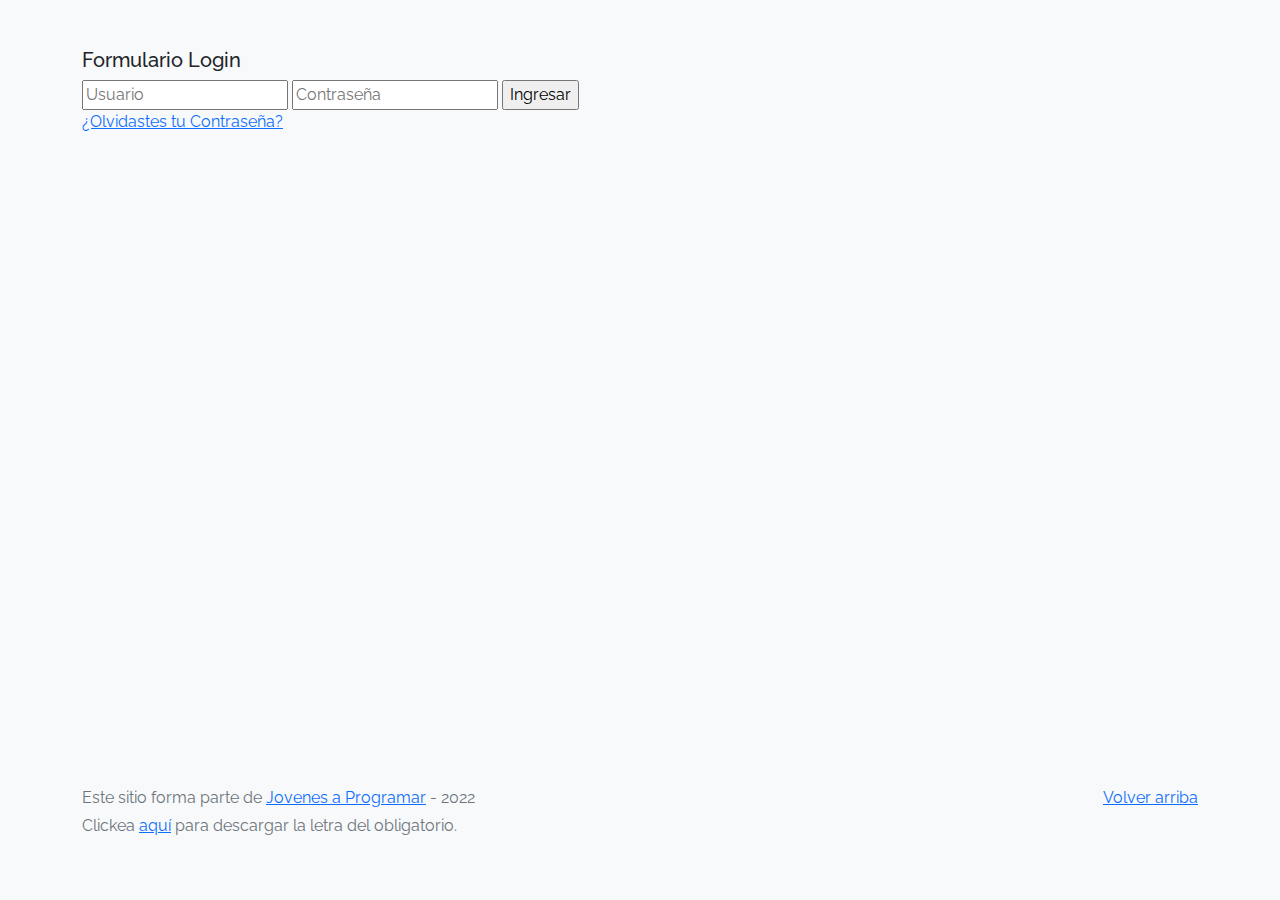
<file: index.html>
<!DOCTYPE html>
<html lang="es">

<head>
  <meta http-equiv="Content-Type" content="text/html; charset=UTF-8">
  <meta name="viewport" content="width=device-width, initial-scale=1, shrink-to-fit=no">
  <title>eMercado - Todo lo que busques está aquí</title>
  
  <link href="https://fonts.googleapis.com/css?family=Raleway:300,300i,400,400i,700,700i,900,900i" rel="stylesheet">
  <link href="css/bootstrap.min.css" rel="stylesheet">
  <link href="css/styles.css" rel="stylesheet">
  <style>
    body {
      background-color: rgb(248, 249, 250);
    }
  </style>
</head>

<body>
  <main class="mt-5">
    <div class="container">
      <!-- <div class="alert alert-danger text-center" role="alert"> -->
        <!-- <h4 class="alert-heading">Funcionalidad en desarrollo</h4> -->
        <form class="form-login" id="mi-formulario">
      <h5>Formulario Login</h5>
      <input id="email_login" class="controls" type="email" name="usuario" value="" placeholder="Usuario" required>
      <input class="controls" type="password" name="contrasena" value="" placeholder="Contraseña" required>
      <input class="button" type="submit" id="mi-boton" name="boton" value="Ingresar">
      <p><a href="#">¿Olvidastes tu Contraseña?</a></p>

        </form>
      </div>
    </div>
  </main>
  <footer class="text-muted">
    <div class="container">
      <p class="float-end">
        <a href="#">Volver arriba</a>
      </p>
      <p>Este sitio forma parte de <a href="https://jovenesaprogramar.edu.uy/" target="_blank">Jovenes a Programar</a> -
        2022</p>
      <p>Clickea <a target="_blank" href="Letra.pdf">aquí</a> para descargar la letra del obligatorio.</p>
    </div>
  </footer>
  <script src="js/login.js"></script>
</body>

</html>
</file>
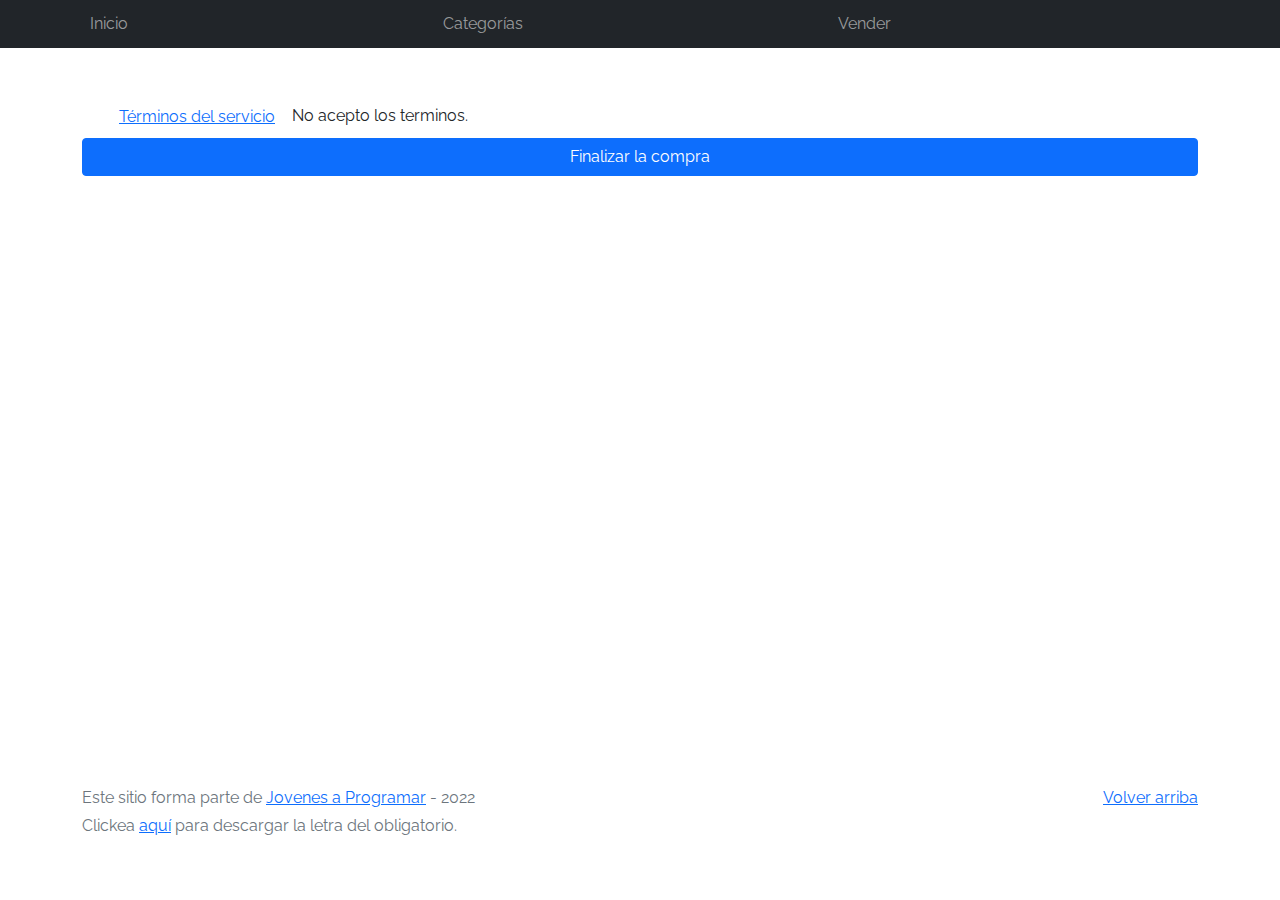
<file: cart.html>
<!DOCTYPE html>
<html lang="es">

<head>
  <meta http-equiv="Content-Type" content="text/html; charset=UTF-8">
  <meta name="viewport" content="width=device-width, initial-scale=1, shrink-to-fit=no">
  <title>eMercado - Todo lo que busques está aquí</title>
  <link href="https://fonts.googleapis.com/css?family=Raleway:300,300i,400,400i,700,700i,900,900i" rel="stylesheet">
  <link href="css/bootstrap.min.css" rel="stylesheet">
  <link href="css/font-awesome.min.css" rel="stylesheet">
  <link href="css/styles.css" rel="stylesheet">
</head>

<body>
  <nav class="navbar navbar-expand-lg navbar-dark bg-dark p-1">
    <div class="container">
      <button class="navbar-toggler" type="button" data-bs-toggle="collapse" data-bs-target="#navbarNav"
        aria-controls="navbarNav" aria-expanded="false" aria-label="Toggle navigation">
        <span class="navbar-toggler-icon"></span>
      </button>
      <div class="collapse navbar-collapse" id="navbarNav">
        <ul class="navbar-nav w-100 justify-content-between">
          <li class="nav-item">
            <a class="nav-link" href="home.html">Inicio</a>
          </li>
          <li class="nav-item">
            <a class="nav-link" href="categories.html">Categorías</a>
          </li>
          <li class="nav-item">
            <a class="nav-link" href="sell.html">Vender</a>
          </li>
          <li class="nav-item">
          </li>
        </ul>
      </div>
    </div>
  </nav>
  <main>
    <div class="container">
    <div id="cont-carrito" class="container-grid">
    </div>
    <div>
      <div class="col-sm-12 form-check" id="modal-terminos">
        <button
          type="button"
          class="btn btn-link"
          data-bs-toggle="modal"
          data-bs-target="#modalTerminos"
        >
          Términos del servicio
        </button>
        <span id="texto-rebelde">No acepto los terminos. </span>
      </div>

      <button class="btn btn-primary col-sm-12" type="submit">Finalizar la compra</button>
    </div>
    <div class="modal fade" id="modalTerminos" tabindex="-1" aria-hidden="true">
			<div class="modal-dialog">
				<div class="modal-content">
					<div class="modal-header">
						<h1 class="modal-title fs-5">
							Términos y condiciones del servicio.
						</h1>
						<button
							type="button"
							class="btn-close"
							data-bs-dismiss="modal"
							aria-label="Close"
						></button>
					</div>
					<div class="modal-body">
						<h2>Forma de pago</h2>
            <div class="form-check">
              <input class="form-check-input" type="radio" name="flexRadioDefault" id="flexRadioDefault1">
              <label class="form-check-label" for="flexRadioDefault1">
                Tarjeta de credito
              </label>
              <br>
              
                <div class="col-md-6">
                  <label for="inputNumTarj" class="form-label"> Numero de Tarjeta</label>
                  <input type="number" class="form-control" id="inputNumTarj" maxlength="8">
                </div>
                <div class="col-md-6">
                  <label for="codSeguridad" class="form-label">Codigo de seguridad</label>
                  <input type="number" class="form-control" id="codSeguridad" maxlength="4">
                </div>
                <div class="col-md-6">
                  <label for="fechaVenc" class="form-label">Vencimiento(MM/AA)</label>
                  <input type="month" class="form-control" id="fechaVenc">
                </div>
                <div class="form-check">
                  <input class="form-check-input" type="radio" name="flexRadioDefault" id="RadiocuentaBanc">
                  <label class="form-check-label" for="flexRadioDefault"> Cuenta Bancaria
                  </label>
					</div>
          <div class="col-md-6">
            <label for="txtcuentaBanc" class="form-label">Numero de Cuenta</label>
            <input type="number" class="form-control" id="inpCuentaBanc" maxlength="7">
          </div>

					<div class="modal-footer">
						<div class="form-check was-validated">
							<input
								type="checkbox"
								class="form-check-input"
								id="terminos"
								required
							/>
							<div class="invalid-feedback"></div>
							<label class="form-check-label" for="terminos"
								>Acepto los términos y condiciones del servicio.</label
							>
						</div>
					</div>
				</div>
			</div>
		
    </div>
      </div>
    </div>
  </main>
  <footer class="text-muted">
    <div class="container">
      <p class="float-end">
        <a href="#">Volver arriba</a>
      </p>
      <p>Este sitio forma parte de <a href="https://jovenesaprogramar.edu.uy/" target="_blank">Jovenes a Programar</a> -
        2022</p>
      <p>Clickea <a target="_blank" href="Letra.pdf">aquí</a> para descargar la letra del obligatorio.</p>
    </div>
  </footer>
  <div id="spinner-wrapper">
    <div class="lds-ring">
      <div></div>
      <div></div>
      <div></div>
      <div></div>
    </div>
  </div>
  <script src="js/bootstrap.bundle.min.js"></script>
  <script src="js/init.js"></script>
  <script src="js/cart.js"></script>
</body>

</html>
</file>
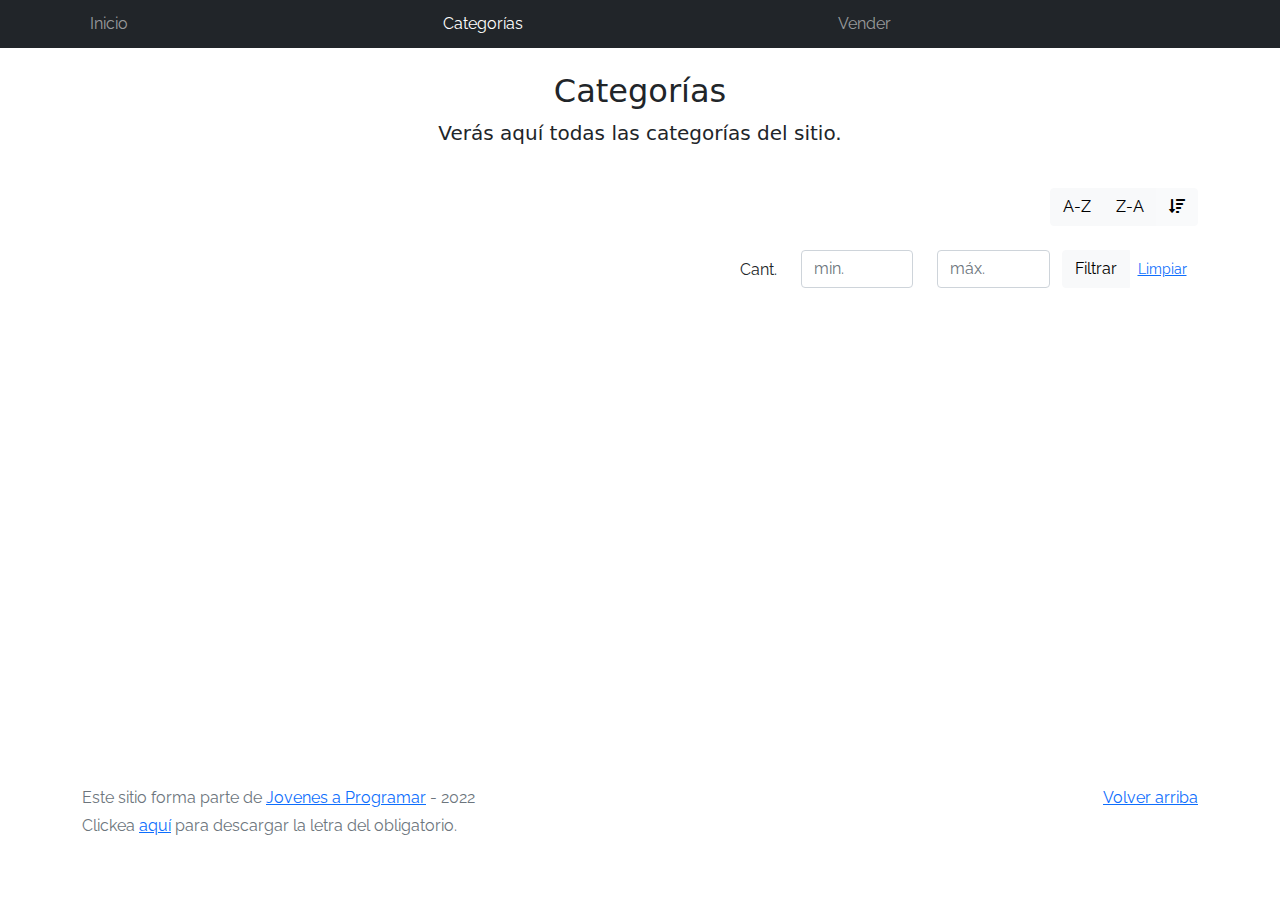
<file: categories.html>
<!DOCTYPE html>
<html lang="es">

<head>
  <meta http-equiv="Content-Type" content="text/html; charset=UTF-8">
  <meta name="viewport" content="width=device-width, initial-scale=1, shrink-to-fit=no">
  <title>eMercado - Todo lo que busques está aquí</title>

  <link href="https://fonts.googleapis.com/css?family=Raleway:300,300i,400,400i,700,700i,900,900i" rel="stylesheet">
  <link href="css/font-awesome.min.css" rel="stylesheet">
  <link href="css/bootstrap.min.css" rel="stylesheet">
  <link href="css/styles.css" rel="stylesheet">
</head>

<body>
  <nav class="navbar navbar-expand-lg navbar-dark bg-dark p-1">
    <div class="container">
      <button class="navbar-toggler" type="button" data-bs-toggle="collapse" data-bs-target="#navbarNav"
        aria-controls="navbarNav" aria-expanded="false" aria-label="Toggle navigation">
        <span class="navbar-toggler-icon"></span>
      </button>
      <div class="collapse navbar-collapse" id="navbarNav">
        <ul class="navbar-nav w-100 justify-content-between">
          <li class="nav-item">
            <a class="nav-link" href="home.html">Inicio</a>
          </li>
          <li class="nav-item">
            <a class="nav-link active" href="categories.html">Categorías</a>
          </li>
          <li class="nav-item">
            <a class="nav-link" href="sell.html">Vender</a>
          </li>
          <li class="nav-item">
          </li>
        </ul>
      </div>
    </div>
  </nav>
  <main class="pb-5">
    <div class="text-center p-4">
      <h2>Categorías</h2>
      <p class="lead">Verás aquí todas las categorías del sitio.</p>
    </div>
    <div class="container">
      <div class="row">
        <div class="col text-end">
          <div class="btn-group btn-group-toggle mb-4" data-bs-toggle="buttons">
            <input type="radio" class="btn-check" name="options" id="sortAsc">
            <label class="btn btn-light" for="sortAsc">A-Z</label>
            <input type="radio" class="btn-check" name="options" id="sortDesc">
            <label class="btn btn-light" for="sortDesc">Z-A</label>
            <input type="radio" class="btn-check" name="options" id="sortByCount" checked>
            <label class="btn btn-light" for="sortByCount"><i class="fas fa-sort-amount-down mr-1"></i></label>
          </div>
        </div>
      </div>
      <div class="row">
        <div class="col-lg-6 offset-lg-6 col-md-12 mb-1 container">
          <div class="row container p-0 m-0">
            <div class="col">
              <p class="font-weight-normal text-end my-2">Cant.</p>
            </div>
            <div class="col">
              <input class="form-control" type="number" placeholder="min." id="rangeFilterCountMin">
            </div>
            <div class="col">
              <input class="form-control" type="number" placeholder="máx." id="rangeFilterCountMax">
            </div>
            <div class="col-3 p-0">
              <div class="btn-group" role="group">
                <button class="btn btn-light btn-block" id="rangeFilterCount">Filtrar</button>
                <button class="btn btn-link btn-sm" id="clearRangeFilter">Limpiar</button>
              </div>
            </div>
          </div>
        </div>
      </div>
      <div class="row">
        <div class="list-group" id="cat-list-container">
        </div>
      </div>
    </div>
  </main>
  <footer class="text-muted">
    <div class="container">
      <p class="float-end">
        <a href="#">Volver arriba</a>
      </p>
      <p>Este sitio forma parte de <a href="https://jovenesaprogramar.edu.uy/" target="_blank">Jovenes a Programar</a> -
        2022</p>
      <p>Clickea <a target="_blank" href="Letra.pdf">aquí</a> para descargar la letra del obligatorio.</p>
    </div>
  </footer>
  <div id="spinner-wrapper">
    <div class="lds-ring">
      <div></div>
      <div></div>
      <div></div>
      <div></div>
    </div>
  </div>
  <script src="js/bootstrap.bundle.min.js"></script>
  <script src="js/init.js"></script>
  <script src="js/categories.js"></script>
</body>

</html>
</file>
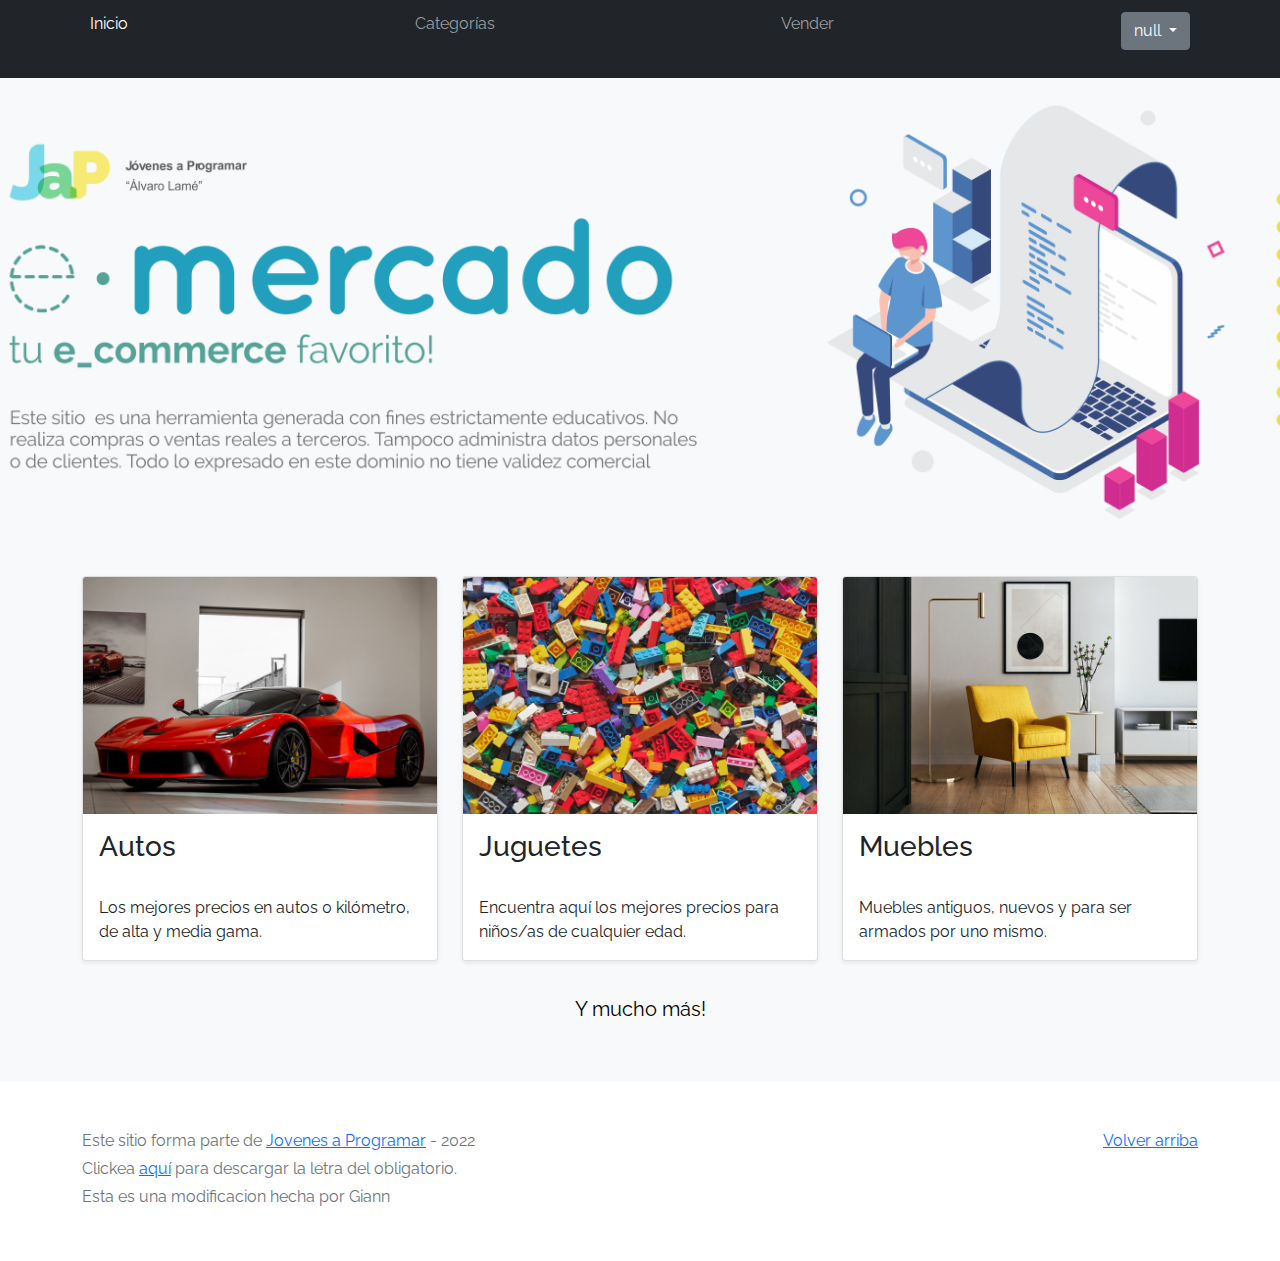
<file: home.html>
<!DOCTYPE html>
<html lang="es">

<head>
  <meta http-equiv="Content-Type" content="text/html; charset=UTF-8">
  <meta name="viewport" content="width=device-width, initial-scale=1, shrink-to-fit=no">
  <title>eMercado - Todo lo que busques está aquí</title>

  <link href="https://fonts.googleapis.com/css?family=Raleway:300,300i,400,400i,700,700i,900,900i" rel="stylesheet">
  <link href="css/bootstrap.min.css" rel="stylesheet">
  <link href="css/styles.css" rel="stylesheet">
</head>

<body>
  <nav class="navbar navbar-expand-lg navbar-dark bg-dark p-1">
    <div class="container">
      <button class="navbar-toggler" type="button" data-bs-toggle="collapse" data-bs-target="#navbarNav"
        aria-controls="navbarNav" aria-expanded="false" aria-label="Toggle navigation">
        <span class="navbar-toggler-icon"></span>
      </button>
      <div class="collapse navbar-collapse" id="navbarNav">
        <ul class="navbar-nav w-100 justify-content-between">
          <li class="nav-item">
            <a class="nav-link active" href="home.html">Inicio</a>
          </li>
          <li class="nav-item">
            <a class="nav-link" href="categories.html">Categorías</a>
          </li>
          <li class="nav-item">
            <a class="nav-link" href="sell.html">Vender</a>
          </li>
          <li class="nav-item">
            <div  class="nav-link" id="nombre_id">
              
            </div> 
            </p>
          </li>
        </ul>
      </div>
    </div>
  </nav>
  <main>
    <div class="jumbotron text-center"></div>
    <div class="album py-5 bg-light">
      <div class="container">
        <div class="row">
          <div class="col-md-4">
            <div class="card mb-4 shadow-sm custom-card cursor-active" id="autos">
              <img class="bd-placeholder-img card-img-top" src="img/cars_index.jpg"
                alt="Imgagen representativa de la categoría 'Autos'">
              <h3 class="m-3">Autos</h3>
              <div class="card-body">
                <p class="card-text">Los mejores precios en autos 0 kilómetro, de alta y media gama.</p>
              </div>
            </div>
          </div>
          <div class="col-md-4">
            <div class="card mb-4 shadow-sm custom-card cursor-active" id="juguetes">
              <img class="bd-placeholder-img card-img-top" src="img/toys_index.jpg"
                alt="Imgagen representativa de la categoría 'Juguetes'">
              <h3 class="m-3">Juguetes</h3>
              <div class="card-body">
                <p class="card-text">Encuentra aquí los mejores precios para niños/as de cualquier edad.</p>
              </div>
            </div>
          </div>
          <div class="col-md-4">
            <div class="card mb-4 shadow-sm custom-card cursor-active" id="muebles">
              <img class="bd-placeholder-img card-img-top" src="img/furniture_index.jpg"
                alt="Imgagen representativa de la categoría 'Muebles'">
              <h3 class="m-3">Muebles</h3>
              <div class="card-body">
                <p class="card-text">Muebles antiguos, nuevos y para ser armados por uno mismo.</p>
              </div>
            </div>
          </div>
        </div>
        <div class="row">
          <a class="btn btn-light btn-lg btn-block" href="categories.html">Y mucho más!</a>
        </div>
      </div>
    </div>
  </main>
  <footer class="text-muted">
    <div class="container">
      <p class="float-end">
        <a href="#">Volver arriba</a>
      </p>
      <p>Este sitio forma parte de <a href="https://jovenesaprogramar.edu.uy/" target="_blank">Jovenes a Programar</a> -
        2022</p>
      <p>Clickea <a target="_blank" href="Letra.pdf">aquí</a> para descargar la letra del obligatorio.</p>
      <p>Esta es una modificacion hecha por Giann</p>
    </div>
  </footer>
  <script src="js/bootstrap.bundle.min.js"></script>
  <script src="js/index.js"></script>
  <script src="js/init.js"></script>
</body>

</html>
</file>
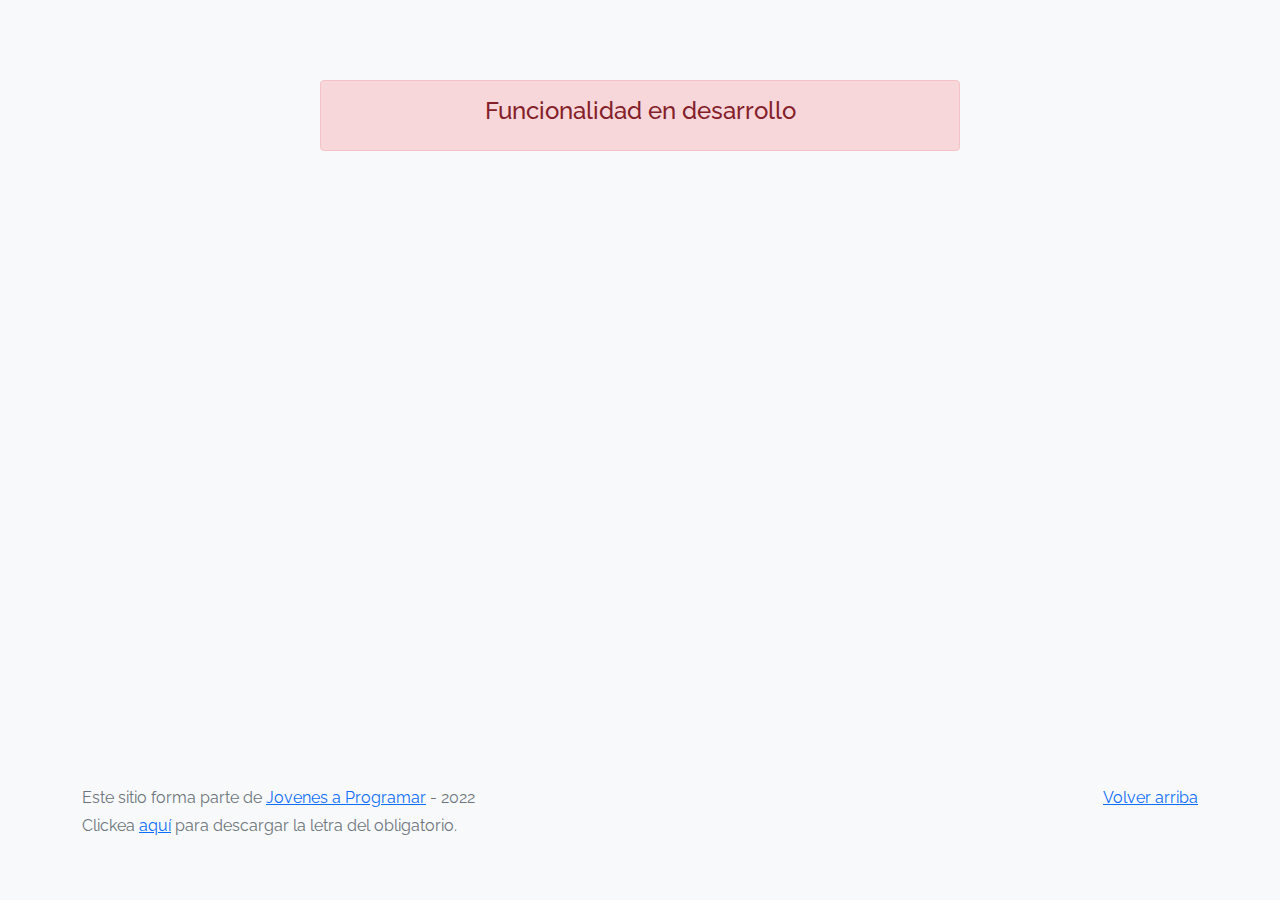
<file: login.html>
<!DOCTYPE html>
<html lang="es">

<head>
  <meta http-equiv="Content-Type" content="text/html; charset=UTF-8">
  <meta name="viewport" content="width=device-width, initial-scale=1, shrink-to-fit=no">
  <title>eMercado - Todo lo que busques está aquí</title>
  
  <link href="https://fonts.googleapis.com/css?family=Raleway:300,300i,400,400i,700,700i,900,900i" rel="stylesheet">
  <link href="css/bootstrap.min.css" rel="stylesheet">
  <link href="css/styles.css" rel="stylesheet">
  <style>
    body {
      background-color: rgb(248, 249, 250);
    }
  </style>
</head>

<body>
  <main class="mt-5">
    <div class="container">
      <div class="alert alert-danger text-center" role="alert">
        <h4 class="alert-heading">Funcionalidad en desarrollo</h4>
      </div>
    </div>
  </main>
  <footer class="text-muted">
    <div class="container">
      <p class="float-end">
        <a href="#">Volver arriba</a>
      </p>
      <p>Este sitio forma parte de <a href="https://jovenesaprogramar.edu.uy/" target="_blank">Jovenes a Programar</a> -
        2022</p>
      <p>Clickea <a target="_blank" href="Letra.pdf">aquí</a> para descargar la letra del obligatorio.</p>
    </div>
  </footer>
  <script src="js/login.js"></script>
</body>

</html>
</file>
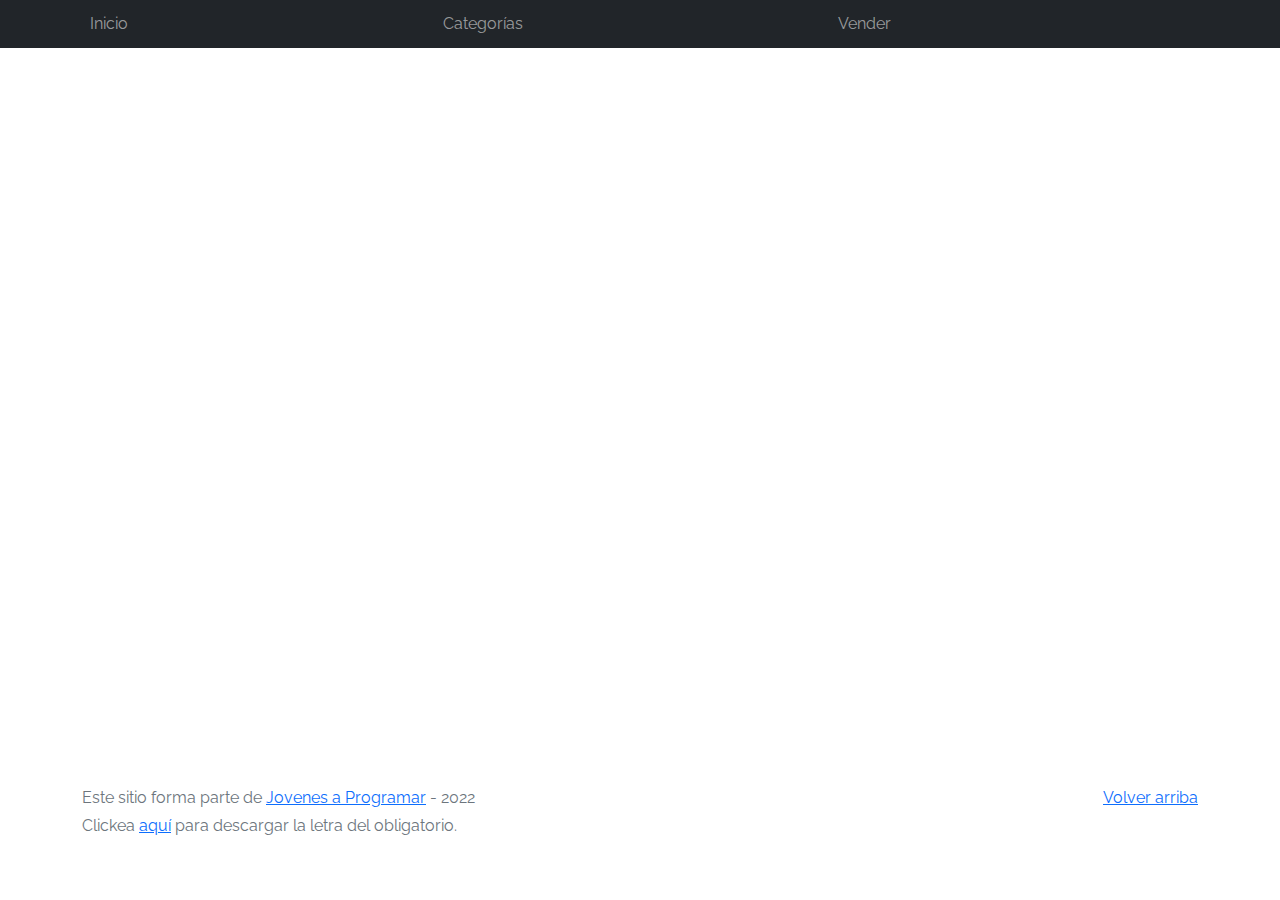
<file: product-info.html>
<!DOCTYPE html>
<html lang="es">

<head>
  <meta http-equiv="Content-Type" content="text/html; charset=UTF-8">
  <meta name="viewport" content="width=device-width, initial-scale=1, shrink-to-fit=no">
  <title>eMercado - Todo lo que busques está aquí</title>

  <link href="https://fonts.googleapis.com/css?family=Raleway:300,300i,400,400i,700,700i,900,900i" rel="stylesheet">
  <link href="css/font-awesome.min.css" rel="stylesheet">
  <link href="css/bootstrap.min.css" rel="stylesheet">
  <link href="css/styles.css" rel="stylesheet">
</head>

<body>
  <nav class="navbar navbar-expand-lg navbar-dark bg-dark p-1">
    <div class="container">
      <button class="navbar-toggler" type="button" data-bs-toggle="collapse" data-bs-target="#navbarNav"
        aria-controls="navbarNav" aria-expanded="false" aria-label="Toggle navigation">
        <span class="navbar-toggler-icon"></span>
      </button>
      <div class="collapse navbar-collapse" id="navbarNav">
        <ul class="navbar-nav w-100 justify-content-between">
          <li class="nav-item">
            <a class="nav-link" href="home.html">Inicio</a>
          </li>
          <li class="nav-item">
            <a class="nav-link" href="categories.html">Categorías</a>
          </li>
          <li class="nav-item">
            <a class="nav-link" href="sell.html">Vender</a>
          </li>
          <li class="nav-item">
          </li>
        </ul>
      </div>
    </div>
  </nav>
  <main>
    <div class="container" id="contenedor_info_productos">
      
        
      </div>
    </div>
  </main>
  <footer class="text-muted">
    <div class="container">
      <p class="float-end">
        <a href="#">Volver arriba</a>
      </p>
      <p>Este sitio forma parte de <a href="https://jovenesaprogramar.edu.uy/" target="_blank">Jovenes a Programar</a> -
        2022</p>
      <p>Clickea <a target="_blank" href="Letra.pdf">aquí</a> para descargar la letra del obligatorio.</p>
    </div>
  </footer>
  <div id="spinner-wrapper">
    <div class="lds-ring">
      <div></div>
      <div></div>
      <div></div>
      <div></div>
    </div>
  </div>
  <script src="js/bootstrap.bundle.min.js"></script>
  <script src="js/init.js"></script>
  <script src="js/product-info.js"></script>
</body>

</html>
</file>
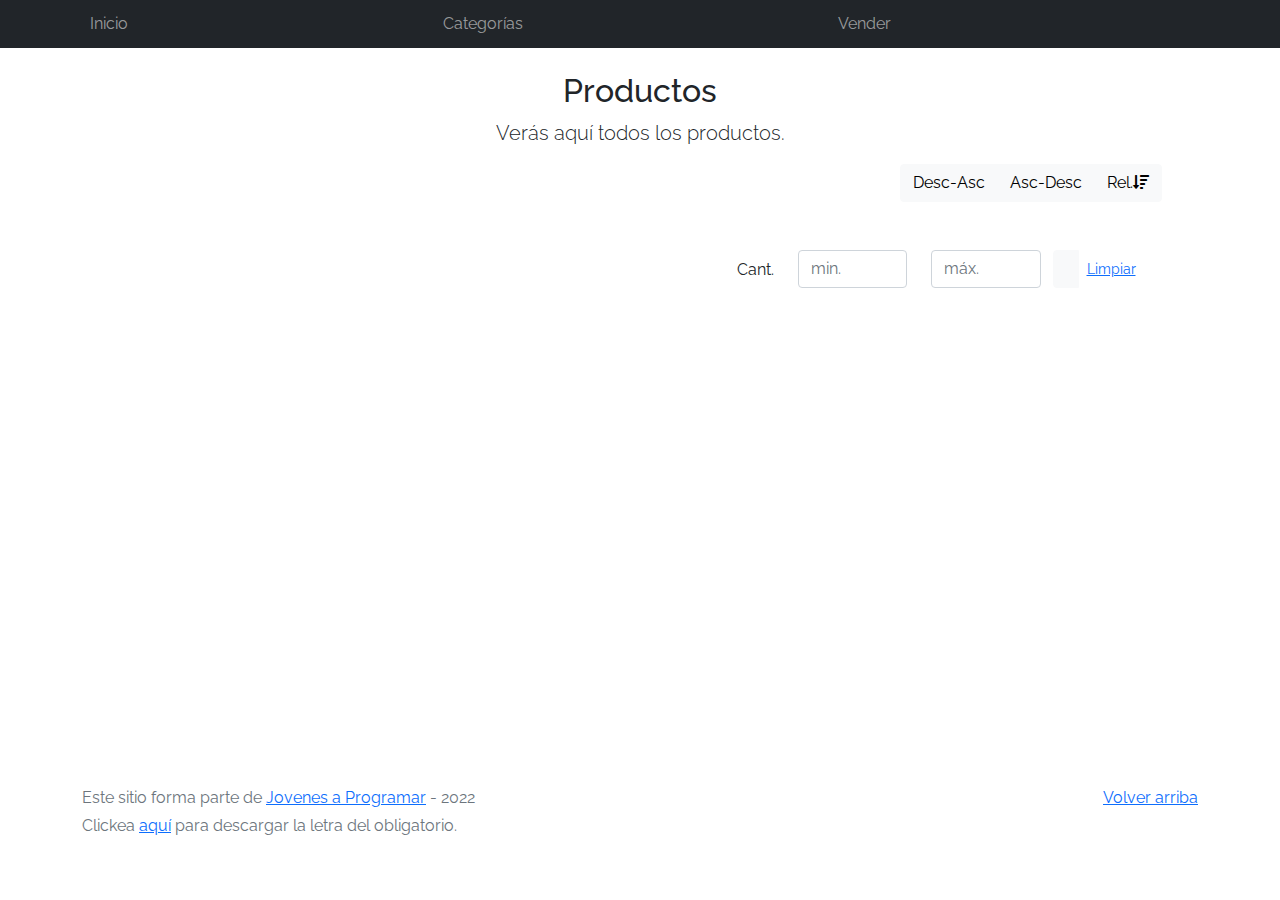
<file: products.html>
<!DOCTYPE html>
<html lang="es">

<head>
  <meta http-equiv="Content-Type" content="text/html; charset=UTF-8">
  <meta name="viewport" content="width=device-width, initial-scale=1, shrink-to-fit=no">
  <title>eMercado - Todo lo que busques está aquí</title>

  <link href="https://fonts.googleapis.com/css?family=Raleway:300,300i,400,400i,700,700i,900,900i" rel="stylesheet">
  <link href="css/font-awesome.min.css" rel="stylesheet">
  <link href="css/bootstrap.min.css" rel="stylesheet">
  <link href="css/styles.css" rel="stylesheet">
</head>

<body>
  <nav class="navbar navbar-expand-lg navbar-dark bg-dark p-1">
    <div class="container">
      <button class="navbar-toggler" type="button" data-bs-toggle="collapse" data-bs-target="#navbarNav"
        aria-controls="navbarNav" aria-expanded="false" aria-label="Toggle navigation">
        <span class="navbar-toggler-icon"></span>
      </button>
      <div class="collapse navbar-collapse" id="navbarNav">
        <ul class="navbar-nav w-100 justify-content-between">
          <li class="nav-item">
            <a class="nav-link" href="home.html">Inicio</a>
          </li>
          <li class="nav-item">
            <a class="nav-link" href="categories.html">Categorías</a>
          </li>
          <li class="nav-item">
            <a class="nav-link" href="sell.html">Vender</a>
          </li>
          <li class="nav-item">
          </li>
        </ul>
      </div>
    </div>
  </nav>
  <main class="pb-5 container">
    <div class="container">
      <!-- <div class="alert alert-danger text-center" role="alert"> -->
        <!-- <h4 class="alert-heading">Funcionalidad en desarrollo</h4> -->
        <div class="text-center p-4">
          <h2>Productos</h2>
          <p class="lead">Verás aquí todos los productos.</p>
          <div class="col text-end" id="contendor-filtro">
            <div class="btn-group btn-group-toggle mb-4" data-bs-toggle="buttons">
              <input type="button" class="btn-check" name="options" id="btn-asendente" value="1">
              <label class="btn btn-light" for="btn-asendente">Desc-Asc</label>
              <input type="button" class="btn-check" name="options" id="btn-desendente">
              <label class="btn btn-light" for="btn-desendente">Asc-Desc</label>
              <input type="button" class="btn-check" name="options" id="btn-relevancia" checked>
              <label class="btn btn-light" for="btn-relevancia"> Rel.<i class="fas fa-sort-amount-down mr-1"></i></label>
            </div>
          </div>
        </div>
        <div class="row">
          <div class="col-lg-6 offset-lg-6 col-md-12 mb-1 container">
            <div class="row container p-0 m-0">
              <div class="col">
                <p class="font-weight-normal text-end my-2">Cant.</p>
              </div>
              <div class="col">
                <input class="form-control" type="number" placeholder="min." id="input-min">
              </div>
              <div class="col">
                <input class="form-control" type="number" placeholder="máx." id="input-max">
              </div>
              <div class="col-3 p-0">
                <div class="btn-group" role="group">
                  <input type="button" class="btn btn-light btn-block" id="btn-filtrar">
                  <button type="number" class="btn btn-link btn-sm" id="clearRangeFilter">Limpiar</button>
                </div>
              </div>
            </div>
          </div>
        </div>
          
          <div class="row"><div id="con-1" class="list-group"></div>
        </div>
      </div>
    </div>
    
  </main>
  <footer class="text-muted">
    <div class="container">
      <p class="float-end">
        <a href="#">Volver arriba</a>
      </p>
      <p>Este sitio forma parte de <a href="https://jovenesaprogramar.edu.uy/" target="_blank">Jovenes a Programar</a> -
        2022</p>
      <p>Clickea <a target="_blank" href="Letra.pdf">aquí</a> para descargar la letra del obligatorio.</p>
    </div>
  </footer>
  <div id="spinner-wrapper">
    <div class="lds-ring">
      <div></div>
      <div></div>
      <div></div>
      <div></div>
    </div>
  </div>
  <script src="js/bootstrap.bundle.min.js"></script>
  <script src="js/init.js"></script>
  <script src="js/products.js"></script>
</body>

</html>
</file>
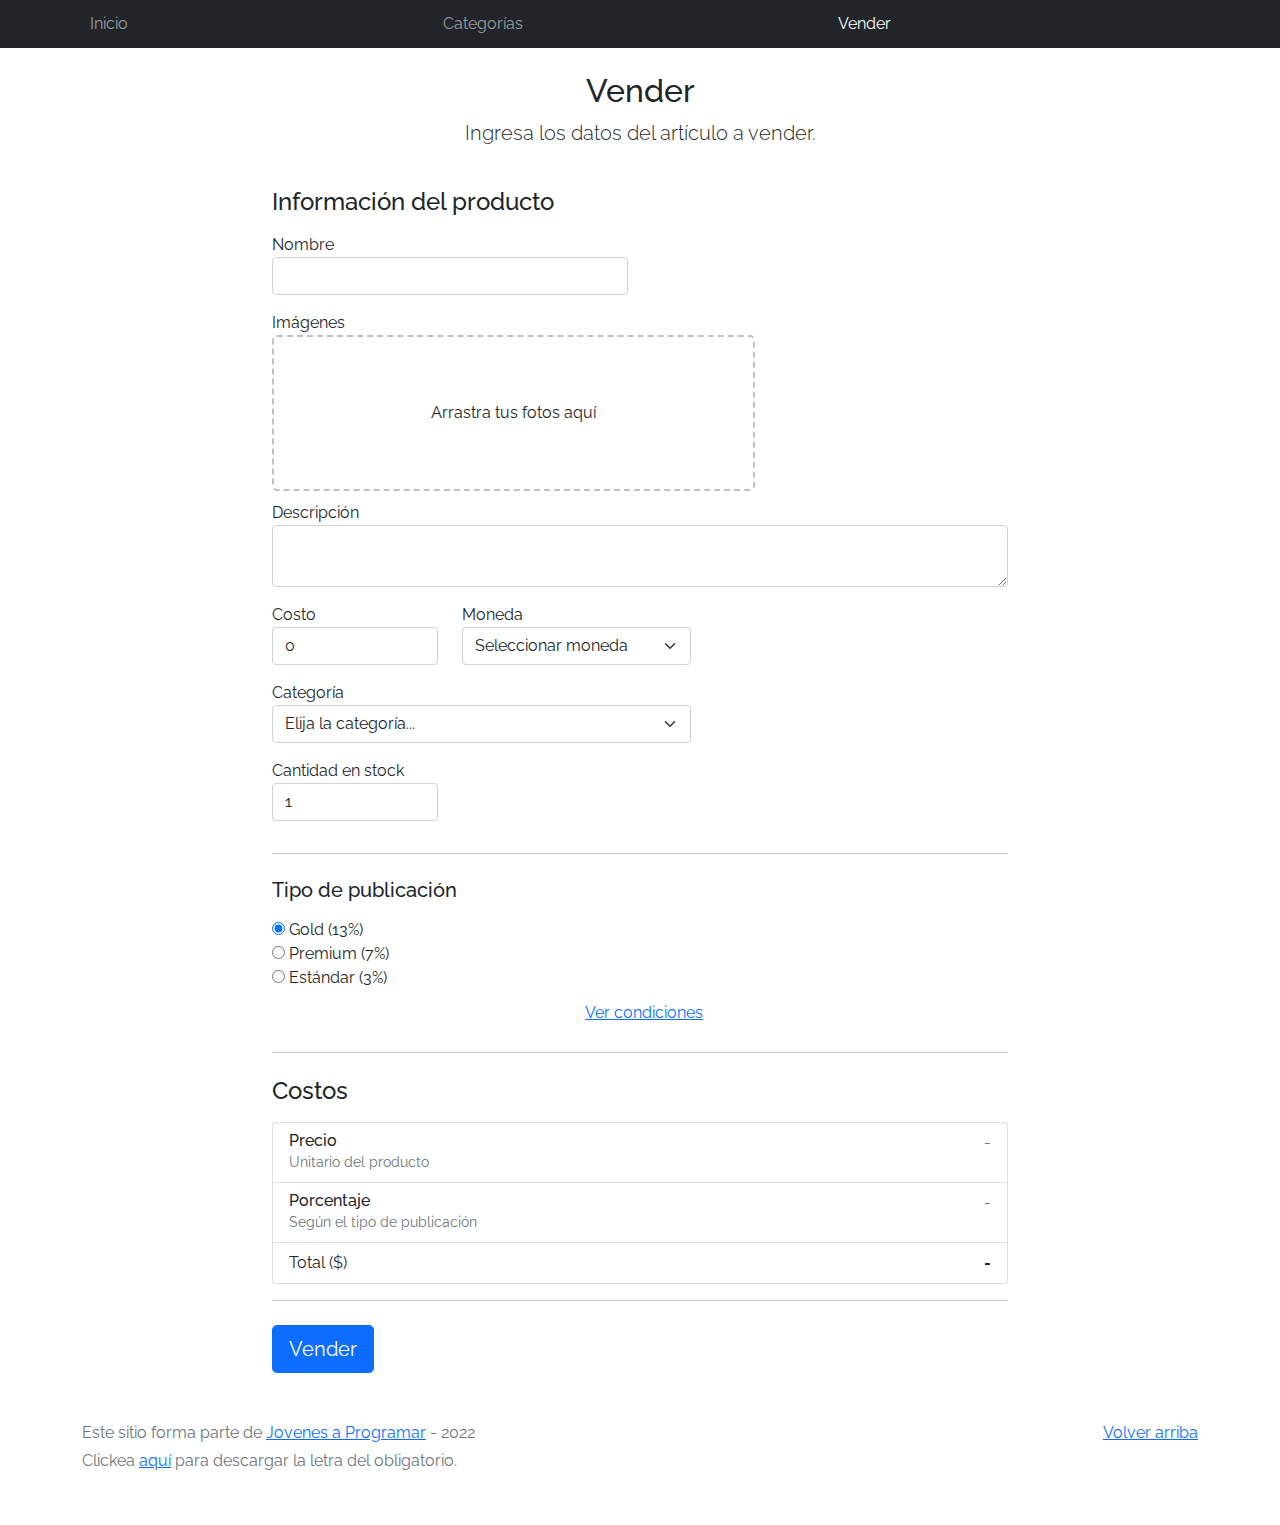
<file: sell.html>
<!DOCTYPE html>
<html lang="es">

<head>
  <meta http-equiv="Content-Type" content="text/html; charset=UTF-8">
  <meta name="viewport" content="width=device-width, initial-scale=1, shrink-to-fit=no">
  <title>eMercado - Todo lo que busques está aquí</title>
  <link href="https://fonts.googleapis.com/css?family=Raleway:300,300i,400,400i,700,700i,900,900i" rel="stylesheet">
  <link href="css/bootstrap.min.css" rel="stylesheet">
  <link href="css/dropzone.css" rel="stylesheet">
  <link href="css/styles.css" rel="stylesheet">
</head>

<body>
  <nav class="navbar navbar-expand-lg navbar-dark bg-dark p-1">
    <div class="container">
      <button class="navbar-toggler" type="button" data-bs-toggle="collapse" data-bs-target="#navbarNav"
        aria-controls="navbarNav" aria-expanded="false" aria-label="Toggle navigation">
        <span class="navbar-toggler-icon"></span>
      </button>
      <div class="collapse navbar-collapse" id="navbarNav">
        <ul class="navbar-nav w-100 justify-content-between">
          <li class="nav-item">
            <a class="nav-link" href="home.html">Inicio</a>
          </li>
          <li class="nav-item">
            <a class="nav-link" href="categories.html">Categorías</a>
          </li>
          <li class="nav-item">
            <a class="nav-link active" href="sell.html">Vender</a>
          </li>
          <li class="nav-item">
          </li>
        </ul>
      </div>
    </div>
  </nav>
  <div class="container">
    <div class="text-center p-4">
      <h2>Vender</h2>
      <p class="lead">Ingresa los datos del artículo a vender.</p>
    </div>
    <div class="row justify-content-md-center">
      <div class="col-md-8 order-md-1">
        <h4 class="mb-3">Información del producto</h4>
        <form class="needs-validation" id="sell-info">
          <div class="row">
            <div class="col-md-6 mb-3">
              <label for="productName">Nombre</label>
              <input type="text" class="form-control" id="productName" value="" name="productName">
              <div class="invalid-feedback">
                Ingresa un nombre
              </div>
            </div>
          </div>
          <div class="row">
            <div class="col-md-8 order-md-1">
              <label>Imágenes</label>
              <div class="needsclick dz-clickable" id="file-upload">
                <div class="dz-message needsclick">
                  Arrastra tus fotos aquí<br>
                </div>
              </div>
            </div>
          </div>
          <div class="row">
            <div class="col-md-12 mb-3">
              <label for="productDescription">Descripción</label>
              <textarea name="productDescription" class="form-control" id="productDescription"></textarea>
            </div>
          </div>
          <div class="row">
            <div class="col-md-3 mb-3">
              <label for="productCostInput">Costo</label>
              <input type="number" name="productCostInput" class="form-control" id="productCostInput" placeholder="" required="" value="0"
                min="0">
              <div class="invalid-feedback">
                El costo debe ser mayor que 0.
              </div>
            </div>
            <div class="col-md-4 mb-3">
              <label for="productCurrency">Moneda</label>
              <select name="productCurrency" class="form-select custom-select d-block w-100" id="productCurrency" required>
                <option value="" hidden selected>Seleccionar moneda</option>
                <option>Pesos Uruguayos (UYU)</option>
                <option>Dólares (USD)</option>
              </select>
              <div class="invalid-feedback">
                Ingresa una categoría válida.
              </div>
            </div>
          </div>
          <div class="row">
            <div class="col-md-7 mb-3">
              <label for="productCategory">Categoría</label>
              <select name="productCategory" class="custom-select form-select d-block w-100" id="productCategory">
                <option value="">Elija la categoría...</option>
                <option>Autos</option>
                <option>Juguetes</option>
                <option>Muebles</option>
                <option>Herramientas</option>
                <option>Computadoras</option>
                <option>Vestimenta</option>
              </select>
              <div class="invalid-feedback">
                Por favor ingresa una categoría válida.
              </div>
            </div>
          </div>
          <div class="row">
            <div class="col-md-3 mb-3">
              <label for="productCountInput">Cantidad en stock</label>
              <input type="number" name="productCountInput" class="form-control" id="productCountInput"  required value="1"
                min="0">
              <div class="invalid-feedback">
                La cantidad es requerida.
              </div>
            </div>
          </div>
          <hr class="mb-4">
          <h5 class="mb-3">Tipo de publicación</h5>
          <div class="d-block my-3">
            <div class="custom-control custom-radio">
              <input id="goldradio" name="publicationType" type="radio" class="custom-control-input" checked=""
                required="">
              <label class="custom-control-label" for="goldradio">Gold (13%)</label>
            </div>
            <div class="custom-control custom-radio">
              <input id="premiumradio" name="publicationType" type="radio" class="custom-control-input" required="">
              <label class="custom-control-label" for="premiumradio">Premium (7%)</label>
            </div>
            <div class="custom-control custom-radio">
              <input id="standardradio" name="publicationType" type="radio" class="custom-control-input" required="">
              <label class="custom-control-label" for="standardradio">Estándar (3%)</label>
            </div>
            <div class="row">
              <button type="button" class="m-1 btn btn-link" data-bs-toggle="modal"
                data-bs-target="#contidionsModal">Ver
                condiciones</button>
            </div>
          </div>
          <hr class="mb-4">
          <h4 class="mb-3">Costos</h4>
          <ul class="list-group mb-3">
            <li class="list-group-item d-flex justify-content-between lh-condensed">
              <div>
                <h6 class="my-0">Precio</h6>
                <small class="text-muted">Unitario del producto</small>
              </div>
              <span class="text-muted" id="productCostText">-</span>
            </li>
            <li class="list-group-item d-flex justify-content-between lh-condensed">
              <div>
                <h6 class="my-0">Porcentaje</h6>
                <small class="text-muted">Según el tipo de publicación</small>
              </div>
              <span class="text-muted" id="comissionText">-</span>
            </li>
            <li class="list-group-item d-flex justify-content-between">
              <span>Total ($)</span>
              <strong id="totalCostText">-</strong>
            </li>
          </ul>
          <hr class="mb-4">
          <button class="btn btn-primary btn-lg" type="submit">Vender</button>
        </form>
      </div>
    </div>
  </div>
  <footer class="text-muted">
    <div class="container">
      <p class="float-end">
        <a href="#">Volver arriba</a>
      </p>
      <p>Este sitio forma parte de <a href="https://jovenesaprogramar.edu.uy/" target="_blank">Jovenes a Programar</a> -
        2022</p>
      <p>Clickea <a target="_blank" href="Letra.pdf">aquí</a> para descargar la letra del obligatorio.</p>
    </div>
  </footer>

  <div class="alert alert-primary-dismissible fade" id="alertResult" role="alert">
    <span id="resultSpan"></span>
  </div>

  <div class="modal fade" tabindex="-1" role="dialog" id="contidionsModal">
    <div class="modal-dialog" role="document">
      <div class="modal-content">
        <div class="modal-header">
          <h5 class="modal-title">Condiciones de publicación</h5>
        </div>
        <div class="modal-body">
          <div class="container">
            <div class="row">
              <h5 class="text-warning">Gold (13%)</h5>
              <p class="muted text-justify">Tu producto se verá de forma promocionada en portada, además de las
                condiciones de Premium y Estándar.</p>
            </div>
            <hr>
            <div class="row">
              <h5 class="text-primary">Premium (7%)</h5>
              <p class="muted text-justify">Se mostrará el producto en los primeros lugares de resultados de búsqueda,
                así cómo cuando se ingrese a la categoría que pertenezca.</p>
            </div>
            <hr>
            <div class="row">
              <h5 class="text-secondary">Estándar (3%)</h5>
              <p class="muted text-justify">El producto se listará en la categoría correspondiente, así como en los
                resultados de búsquedas que coincidan con las palabras claves en el nombre.</p>
            </div>
          </div>
        </div>
        <div class="modal-footer">
          <button type="button" class="btn btn-primary" data-bs-dismiss="modal">Cerrar</button>
        </div>
      </div>
    </div>
  </div>
  <div id="spinner-wrapper">
    <div class="lds-ring">
      <div></div>
      <div></div>
      <div></div>
      <div></div>
    </div>
  </div>
  <script src="js/bootstrap.bundle.min.js"></script>
  <script src="js/dropzone.js"></script>
  <script src="js/init.js"></script>
  <script src="js/sell.js"></script>
</body>

</html>
</file>
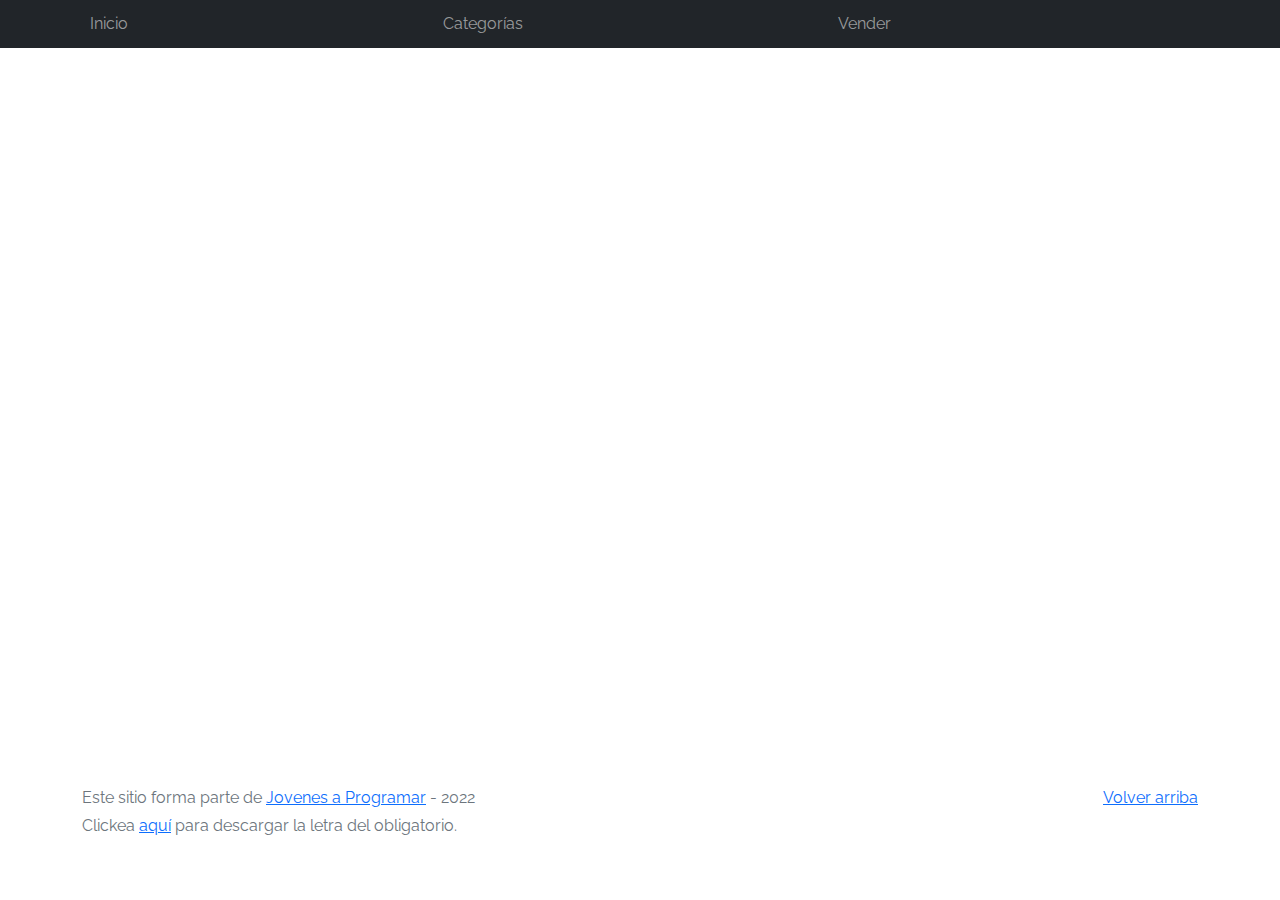
<file: workspace-inicial-master/cart.html>
<!DOCTYPE html>
<html lang="es">

<head>
  <meta http-equiv="Content-Type" content="text/html; charset=UTF-8">
  <meta name="viewport" content="width=device-width, initial-scale=1, shrink-to-fit=no">
  <title>eMercado - Todo lo que busques está aquí</title>
  <link href="https://fonts.googleapis.com/css?family=Raleway:300,300i,400,400i,700,700i,900,900i" rel="stylesheet">
  <link href="css/bootstrap.min.css" rel="stylesheet">
  <link href="css/font-awesome.min.css" rel="stylesheet">
  <link href="css/styles.css" rel="stylesheet">
</head>

<body>
  <nav class="navbar navbar-expand-lg navbar-dark bg-dark p-1">
    <div class="container">
      <button class="navbar-toggler" type="button" data-bs-toggle="collapse" data-bs-target="#navbarNav"
        aria-controls="navbarNav" aria-expanded="false" aria-label="Toggle navigation">
        <span class="navbar-toggler-icon"></span>
      </button>
      <div class="collapse navbar-collapse" id="navbarNav">
        <ul class="navbar-nav w-100 justify-content-between">
          <li class="nav-item">
            <a class="nav-link" href="home.html">Inicio</a>
          </li>
          <li class="nav-item">
            <a class="nav-link" href="categories.html">Categorías</a>
          </li>
          <li class="nav-item">
            <a class="nav-link" href="sell.html">Vender</a>
          </li>
          <li class="nav-item">
          </li>
        </ul>
      </div>
    </div>
  </nav>
  <main>
    <div id="cont-carrito" class="container-grid">
      
      </div>
    </div>
  </main>
  <footer class="text-muted">
    <div class="container">
      <p class="float-end">
        <a href="#">Volver arriba</a>
      </p>
      <p>Este sitio forma parte de <a href="https://jovenesaprogramar.edu.uy/" target="_blank">Jovenes a Programar</a> -
        2022</p>
      <p>Clickea <a target="_blank" href="Letra.pdf">aquí</a> para descargar la letra del obligatorio.</p>
    </div>
  </footer>
  <div id="spinner-wrapper">
    <div class="lds-ring">
      <div></div>
      <div></div>
      <div></div>
      <div></div>
    </div>
  </div>
  <script src="js/bootstrap.bundle.min.js"></script>
  <script src="js/init.js"></script>
  <script src="js/cart.js"></script>
</body>

</html>
</file>
<file: css/styles.css>
.jumbotron,
.card-body,
.container,
.site-header {
  font-family: 'Raleway', serif !important;
}

.jumbotron .display-4 {
  font-weight: bold;
}

nav a {
  text-decoration: none;
}

.bd-placeholder-img {
  font-size: 1.125rem;
  text-anchor: middle;
  -webkit-user-select: none;
  -moz-user-select: none;
  -ms-user-select: none;
  user-select: none;
}

@media (min-width: 768px) {
  .bd-placeholder-img-lg {
    font-size: 3.5rem;
  }
}

.jumbotron {
  height: 50vh;
  padding: 5em inherit;
  margin-bottom: 0;
  background-color: #53C0FB;
  background: url('../img/cover_back.png');
  background-size: cover;
  background-position: center;
  background-repeat: no-repeat;
  color: black;
  font-weight: bold;
}

@media (min-width: 768px) {
  .jumbotron {
    padding-top: 6rem;
    padding-bottom: 6rem;
  }
}

.jumbotron p:last-child {
  margin-bottom: 0;
}

.jumbotron-heading {
  font-weight: 300;
}

.jumbotron .container {
  max-width: 40rem;
  background-color: rgba(255, 255, 255, 0.5);
  border-radius: 10px;
  text-shadow: 1px 1px 2px grey;
}

.jumbotron .lead {
  font-size: 38px;
}

footer {
  padding-top: 3rem;
  padding-bottom: 3rem;
}

footer p {
  margin-bottom: .25rem;
}

.site-header a {
  color: white;
  transition: ease-in-out color .15s;
}

.site-header .dropdown-menu a {
  color: black;
}

.dropzone {
  border: 2px dashed #0087F7;
  border-radius: 5px;
  background: white;
}

.img-fit {
  max-height: 100%;
}

.alert {
  position: fixed;
  top: 80px;
  width: 50%;
  left: 50%;
  transform: translate(-50%, 0);
}

.lds-ring {
  display: inline-block;
  position: relative;
  width: 64px;
  height: 64px;
  top: 50%;
  left: 50%;
}

.cursor-active {
  cursor: pointer;
}

.left {
  float: left;
  padding: 4px;
  background-color: rgba(255, 255, 255, 0.5);
}

.lds-ring div {
  box-sizing: border-box;
  display: block;
  position: absolute;
  width: 51px;
  height: 51px;
  margin: 6px;
  border: 6px solid #fff;
  border-radius: 50%;
  animation: lds-ring 1.2s cubic-bezier(0.5, 0, 0.5, 1) infinite;
  border-color: #fff transparent transparent transparent;
}

.lds-ring div:nth-child(1) {
  animation-delay: -0.45s;
}

.lds-ring div:nth-child(2) {
  animation-delay: -0.3s;
}

.lds-ring div:nth-child(3) {
  animation-delay: -0.15s;
}

@keyframes lds-ring {
  0% {
    transform: rotate(0deg);
  }

  100% {
    transform: rotate(360deg);
  }
}

.signin {
  width: 100%;
  max-width: 330px;
  padding: 15px;
  margin: auto;
}

#spinner-wrapper {
  position: fixed;
  background-color: rgba(0, 0, 0, 0.5);
  width: 100%;
  height: 100%;
  top: 0;
  left: 0;
  z-index: 1021;
  display: none;
}

main {
  min-height: calc(100vh - 210px);
}

a.custom-card,
a.custom-card:hover {
  color: inherit;
  text-decoration: inherit;
}

.checked {
  color: orange;
}


.container-grid {

    display: grid;
    grid-template-rows: auto auto auto auto;
    gap: 10px;
    padding: 10px;
  

}
</file>
<file: css/dropzone.css>
/*
 * The MIT License
 * Copyright (c) 2012 Matias Meno <m@tias.me>
 */
.dropzone, .dropzone * {
  box-sizing: border-box; }

.dropzone {
  position: relative; }
  .dropzone .dz-preview {
    position: relative;
    display: inline-block;
    width: 120px;
    margin: 0.5em; }
    .dropzone .dz-preview .dz-progress {
      display: block;
      height: 15px;
      border: 1px solid #aaa; }
      .dropzone .dz-preview .dz-progress .dz-upload {
        display: block;
        height: 100%;
        width: 0;
        background: green; }
    .dropzone .dz-preview .dz-error-message {
      color: red;
      display: none; }
    .dropzone .dz-preview.dz-error .dz-error-message, .dropzone .dz-preview.dz-error .dz-error-mark {
      display: block; }
    .dropzone .dz-preview.dz-success .dz-success-mark {
      display: block; }
    .dropzone .dz-preview .dz-error-mark, .dropzone .dz-preview .dz-success-mark {
      position: absolute;
      display: none;
      left: 30px;
      top: 30px;
      width: 54px;
      height: 58px;
      left: 50%;
      margin-left: -27px; }

@-webkit-keyframes passing-through {
  0% {
    opacity: 0;
    -webkit-transform: translateY(40px);
    -moz-transform: translateY(40px);
    -ms-transform: translateY(40px);
    -o-transform: translateY(40px);
    transform: translateY(40px); }
  30%, 70% {
    opacity: 1;
    -webkit-transform: translateY(0px);
    -moz-transform: translateY(0px);
    -ms-transform: translateY(0px);
    -o-transform: translateY(0px);
    transform: translateY(0px); }
  100% {
    opacity: 0;
    -webkit-transform: translateY(-40px);
    -moz-transform: translateY(-40px);
    -ms-transform: translateY(-40px);
    -o-transform: translateY(-40px);
    transform: translateY(-40px); } }
@-moz-keyframes passing-through {
  0% {
    opacity: 0;
    -webkit-transform: translateY(40px);
    -moz-transform: translateY(40px);
    -ms-transform: translateY(40px);
    -o-transform: translateY(40px);
    transform: translateY(40px); }
  30%, 70% {
    opacity: 1;
    -webkit-transform: translateY(0px);
    -moz-transform: translateY(0px);
    -ms-transform: translateY(0px);
    -o-transform: translateY(0px);
    transform: translateY(0px); }
  100% {
    opacity: 0;
    -webkit-transform: translateY(-40px);
    -moz-transform: translateY(-40px);
    -ms-transform: translateY(-40px);
    -o-transform: translateY(-40px);
    transform: translateY(-40px); } }
@keyframes passing-through {
  0% {
    opacity: 0;
    -webkit-transform: translateY(40px);
    -moz-transform: translateY(40px);
    -ms-transform: translateY(40px);
    -o-transform: translateY(40px);
    transform: translateY(40px); }
  30%, 70% {
    opacity: 1;
    -webkit-transform: translateY(0px);
    -moz-transform: translateY(0px);
    -ms-transform: translateY(0px);
    -o-transform: translateY(0px);
    transform: translateY(0px); }
  100% {
    opacity: 0;
    -webkit-transform: translateY(-40px);
    -moz-transform: translateY(-40px);
    -ms-transform: translateY(-40px);
    -o-transform: translateY(-40px);
    transform: translateY(-40px); } }
@-webkit-keyframes slide-in {
  0% {
    opacity: 0;
    -webkit-transform: translateY(40px);
    -moz-transform: translateY(40px);
    -ms-transform: translateY(40px);
    -o-transform: translateY(40px);
    transform: translateY(40px); }
  30% {
    opacity: 1;
    -webkit-transform: translateY(0px);
    -moz-transform: translateY(0px);
    -ms-transform: translateY(0px);
    -o-transform: translateY(0px);
    transform: translateY(0px); } }
@-moz-keyframes slide-in {
  0% {
    opacity: 0;
    -webkit-transform: translateY(40px);
    -moz-transform: translateY(40px);
    -ms-transform: translateY(40px);
    -o-transform: translateY(40px);
    transform: translateY(40px); }
  30% {
    opacity: 1;
    -webkit-transform: translateY(0px);
    -moz-transform: translateY(0px);
    -ms-transform: translateY(0px);
    -o-transform: translateY(0px);
    transform: translateY(0px); } }
@keyframes slide-in {
  0% {
    opacity: 0;
    -webkit-transform: translateY(40px);
    -moz-transform: translateY(40px);
    -ms-transform: translateY(40px);
    -o-transform: translateY(40px);
    transform: translateY(40px); }
  30% {
    opacity: 1;
    -webkit-transform: translateY(0px);
    -moz-transform: translateY(0px);
    -ms-transform: translateY(0px);
    -o-transform: translateY(0px);
    transform: translateY(0px); } }
@-webkit-keyframes pulse {
  0% {
    -webkit-transform: scale(1);
    -moz-transform: scale(1);
    -ms-transform: scale(1);
    -o-transform: scale(1);
    transform: scale(1); }
  10% {
    -webkit-transform: scale(1.1);
    -moz-transform: scale(1.1);
    -ms-transform: scale(1.1);
    -o-transform: scale(1.1);
    transform: scale(1.1); }
  20% {
    -webkit-transform: scale(1);
    -moz-transform: scale(1);
    -ms-transform: scale(1);
    -o-transform: scale(1);
    transform: scale(1); } }
@-moz-keyframes pulse {
  0% {
    -webkit-transform: scale(1);
    -moz-transform: scale(1);
    -ms-transform: scale(1);
    -o-transform: scale(1);
    transform: scale(1); }
  10% {
    -webkit-transform: scale(1.1);
    -moz-transform: scale(1.1);
    -ms-transform: scale(1.1);
    -o-transform: scale(1.1);
    transform: scale(1.1); }
  20% {
    -webkit-transform: scale(1);
    -moz-transform: scale(1);
    -ms-transform: scale(1);
    -o-transform: scale(1);
    transform: scale(1); } }
@keyframes pulse {
  0% {
    -webkit-transform: scale(1);
    -moz-transform: scale(1);
    -ms-transform: scale(1);
    -o-transform: scale(1);
    transform: scale(1); }
  10% {
    -webkit-transform: scale(1.1);
    -moz-transform: scale(1.1);
    -ms-transform: scale(1.1);
    -o-transform: scale(1.1);
    transform: scale(1.1); }
  20% {
    -webkit-transform: scale(1);
    -moz-transform: scale(1);
    -ms-transform: scale(1);
    -o-transform: scale(1);
    transform: scale(1); } }
#file-upload, #file-upload * {
  box-sizing: border-box; }

#file-upload {
  min-height: 150px;
  border: 2px dashed silver;
  border-radius: 5px;
  background: white;
margin-bottom: 10px;}
  #file-upload.dz-clickable {
    cursor: pointer; }
    #file-upload.dz-clickable * {
      cursor: default; }
    #file-upload.dz-clickable .dz-message, #file-upload.dz-clickable .dz-message * {
      cursor: pointer; }
  #file-upload.dz-started .dz-message {
    display: none; }
  #file-upload.dz-drag-hover {
    border-style: solid; }
    #file-upload.dz-drag-hover .dz-message {
      opacity: 0.5; }
  #file-upload .dz-message {
    text-align: center;
    margin: 4em 0; }
  #file-upload .dz-preview {
    position: relative;
    display: inline-block;
    vertical-align: top;
    margin: 16px;
    min-height: 100px; }
    #file-upload .dz-preview:hover {
      z-index: 1000; }
      #file-upload .dz-preview:hover .dz-details {
        opacity: 1; }
    #file-upload .dz-preview.dz-file-preview .dz-image {
      border-radius: 20px;
      background: #999;
      background: linear-gradient(to bottom, #eee, #ddd); }
    #file-upload .dz-preview.dz-file-preview .dz-details {
      opacity: 1; }
    #file-upload .dz-preview.dz-image-preview {
      background: white; }
      #file-upload .dz-preview.dz-image-preview .dz-details {
        -webkit-transition: opacity 0.2s linear;
        -moz-transition: opacity 0.2s linear;
        -ms-transition: opacity 0.2s linear;
        -o-transition: opacity 0.2s linear;
        transition: opacity 0.2s linear; }
    #file-upload .dz-preview .dz-remove {
      font-size: 14px;
      text-align: center;
      display: block;
      cursor: pointer;
      border: none; }
      #file-upload .dz-preview .dz-remove:hover {
        text-decoration: underline; }
    #file-upload .dz-preview:hover .dz-details {
      opacity: 1; }
    #file-upload .dz-preview .dz-details {
      z-index: 20;
      position: absolute;
      top: 0;
      left: 0;
      opacity: 0;
      font-size: 13px;
      min-width: 100%;
      max-width: 100%;
      padding: 2em 1em;
      text-align: center;
      color: rgba(0, 0, 0, 0.9);
      line-height: 150%; }
      #file-upload .dz-preview .dz-details .dz-size {
        margin-bottom: 1em;
        font-size: 16px; }
      #file-upload .dz-preview .dz-details .dz-filename {
        white-space: nowrap; }
        #file-upload .dz-preview .dz-details .dz-filename:hover span {
          border: 1px solid rgba(200, 200, 200, 0.8);
          background-color: rgba(255, 255, 255, 0.8); }
        #file-upload .dz-preview .dz-details .dz-filename:not(:hover) {
          overflow: hidden;
          text-overflow: ellipsis; }
          #file-upload .dz-preview .dz-details .dz-filename:not(:hover) span {
            border: 1px solid transparent; }
      #file-upload .dz-preview .dz-details .dz-filename span, #file-upload .dz-preview .dz-details .dz-size span {
        background-color: rgba(255, 255, 255, 0.4);
        padding: 0 0.4em;
        border-radius: 3px; }
    #file-upload .dz-preview:hover .dz-image img {
      -webkit-transform: scale(1.05, 1.05);
      -moz-transform: scale(1.05, 1.05);
      -ms-transform: scale(1.05, 1.05);
      -o-transform: scale(1.05, 1.05);
      transform: scale(1.05, 1.05);
      -webkit-filter: blur(8px);
      filter: blur(8px); }
    #file-upload .dz-preview .dz-image {
      border-radius: 20px;
      overflow: hidden;
      width: 120px;
      height: 120px;
      position: relative;
      display: block;
      z-index: 10; }
      #file-upload .dz-preview .dz-image img {
        display: block; }
    #file-upload .dz-preview.dz-success .dz-success-mark {
      -webkit-animation: passing-through 3s cubic-bezier(0.77, 0, 0.175, 1);
      -moz-animation: passing-through 3s cubic-bezier(0.77, 0, 0.175, 1);
      -ms-animation: passing-through 3s cubic-bezier(0.77, 0, 0.175, 1);
      -o-animation: passing-through 3s cubic-bezier(0.77, 0, 0.175, 1);
      animation: passing-through 3s cubic-bezier(0.77, 0, 0.175, 1); }
    #file-upload .dz-preview.dz-error .dz-error-mark {
      opacity: 1;
      -webkit-animation: slide-in 3s cubic-bezier(0.77, 0, 0.175, 1);
      -moz-animation: slide-in 3s cubic-bezier(0.77, 0, 0.175, 1);
      -ms-animation: slide-in 3s cubic-bezier(0.77, 0, 0.175, 1);
      -o-animation: slide-in 3s cubic-bezier(0.77, 0, 0.175, 1);
      animation: slide-in 3s cubic-bezier(0.77, 0, 0.175, 1); }
    #file-upload .dz-preview .dz-success-mark, #file-upload .dz-preview .dz-error-mark {
      pointer-events: none;
      opacity: 0;
      z-index: 500;
      position: absolute;
      display: block;
      top: 50%;
      left: 50%;
      margin-left: -27px;
      margin-top: -27px; }
      #file-upload .dz-preview .dz-success-mark svg, #file-upload .dz-preview .dz-error-mark svg {
        display: block;
        width: 54px;
        height: 54px; }
    #file-upload .dz-preview.dz-processing .dz-progress {
      opacity: 1;
      -webkit-transition: all 0.2s linear;
      -moz-transition: all 0.2s linear;
      -ms-transition: all 0.2s linear;
      -o-transition: all 0.2s linear;
      transition: all 0.2s linear; }
    #file-upload .dz-preview.dz-complete .dz-progress {
      opacity: 0;
      -webkit-transition: opacity 0.4s ease-in;
      -moz-transition: opacity 0.4s ease-in;
      -ms-transition: opacity 0.4s ease-in;
      -o-transition: opacity 0.4s ease-in;
      transition: opacity 0.4s ease-in; }
    #file-upload .dz-preview:not(.dz-processing) .dz-progress {
      -webkit-animation: pulse 6s ease infinite;
      -moz-animation: pulse 6s ease infinite;
      -ms-animation: pulse 6s ease infinite;
      -o-animation: pulse 6s ease infinite;
      animation: pulse 6s ease infinite; }
    #file-upload .dz-preview .dz-progress {
      opacity: 1;
      z-index: 1000;
      pointer-events: none;
      position: absolute;
      height: 16px;
      left: 50%;
      top: 50%;
      margin-top: -8px;
      width: 80px;
      margin-left: -40px;
      background: rgba(255, 255, 255, 0.9);
      -webkit-transform: scale(1);
      border-radius: 8px;
      overflow: hidden; }
      #file-upload .dz-preview .dz-progress .dz-upload {
        background: #333;
        background: linear-gradient(to bottom, #666, #444);
        position: absolute;
        top: 0;
        left: 0;
        bottom: 0;
        width: 0;
        -webkit-transition: width 300ms ease-in-out;
        -moz-transition: width 300ms ease-in-out;
        -ms-transition: width 300ms ease-in-out;
        -o-transition: width 300ms ease-in-out;
        transition: width 300ms ease-in-out; }
    #file-upload .dz-preview.dz-error .dz-error-message {
      display: block; }
    #file-upload .dz-preview.dz-error:hover .dz-error-message {
      opacity: 1;
      pointer-events: auto; }
    #file-upload .dz-preview .dz-error-message {
      pointer-events: none;
      z-index: 1000;
      position: absolute;
      display: block;
      display: none;
      opacity: 0;
      -webkit-transition: opacity 0.3s ease;
      -moz-transition: opacity 0.3s ease;
      -ms-transition: opacity 0.3s ease;
      -o-transition: opacity 0.3s ease;
      transition: opacity 0.3s ease;
      border-radius: 8px;
      font-size: 13px;
      top: 130px;
      left: -10px;
      width: 140px;
      background: #be2626;
      background: linear-gradient(to bottom, #be2626, #a92222);
      padding: 0.5em 1.2em;
      color: white; }
      #file-upload .dz-preview .dz-error-message:after {
        content: '';
        position: absolute;
        top: -6px;
        left: 64px;
        width: 0;
        height: 0;
        border-left: 6px solid transparent;
        border-right: 6px solid transparent;
        border-bottom: 6px solid #be2626; }

#file-upload .dz-preview.dz-error .dz-error-message, #file-upload .dz-preview.dz-error .dz-error-mark{
  display: none;
}
</file>
<file: workspace-inicial-master/css/styles.css>
.jumbotron,
.card-body,
.container,
.site-header {
  font-family: 'Raleway', serif !important;
}

.jumbotron .display-4 {
  font-weight: bold;
}

nav a {
  text-decoration: none;
}

.bd-placeholder-img {
  font-size: 1.125rem;
  text-anchor: middle;
  -webkit-user-select: none;
  -moz-user-select: none;
  -ms-user-select: none;
  user-select: none;
}

@media (min-width: 768px) {
  .bd-placeholder-img-lg {
    font-size: 3.5rem;
  }
}

.jumbotron {
  height: 50vh;
  padding: 5em inherit;
  margin-bottom: 0;
  background-color: #53C0FB;
  background: url('../img/cover_back.png');
  background-size: cover;
  background-position: center;
  background-repeat: no-repeat;
  color: black;
  font-weight: bold;
}

@media (min-width: 768px) {
  .jumbotron {
    padding-top: 6rem;
    padding-bottom: 6rem;
  }
}

.jumbotron p:last-child {
  margin-bottom: 0;
}

.jumbotron-heading {
  font-weight: 300;
}

.jumbotron .container {
  max-width: 40rem;
  background-color: rgba(255, 255, 255, 0.5);
  border-radius: 10px;
  text-shadow: 1px 1px 2px grey;
}

.jumbotron .lead {
  font-size: 38px;
}

footer {
  padding-top: 3rem;
  padding-bottom: 3rem;
}

footer p {
  margin-bottom: .25rem;
}

.site-header a {
  color: white;
  transition: ease-in-out color .15s;
}

.site-header .dropdown-menu a {
  color: black;
}

.dropzone {
  border: 2px dashed #0087F7;
  border-radius: 5px;
  background: white;
}

.img-fit {
  max-height: 100%;
}

.alert {
  position: fixed;
  top: 80px;
  width: 50%;
  left: 50%;
  transform: translate(-50%, 0);
}

.lds-ring {
  display: inline-block;
  position: relative;
  width: 64px;
  height: 64px;
  top: 50%;
  left: 50%;
}

.cursor-active {
  cursor: pointer;
}

.left {
  float: left;
  padding: 4px;
  background-color: rgba(255, 255, 255, 0.5);
}

.lds-ring div {
  box-sizing: border-box;
  display: block;
  position: absolute;
  width: 51px;
  height: 51px;
  margin: 6px;
  border: 6px solid #fff;
  border-radius: 50%;
  animation: lds-ring 1.2s cubic-bezier(0.5, 0, 0.5, 1) infinite;
  border-color: #fff transparent transparent transparent;
}

.lds-ring div:nth-child(1) {
  animation-delay: -0.45s;
}

.lds-ring div:nth-child(2) {
  animation-delay: -0.3s;
}

.lds-ring div:nth-child(3) {
  animation-delay: -0.15s;
}

@keyframes lds-ring {
  0% {
    transform: rotate(0deg);
  }

  100% {
    transform: rotate(360deg);
  }
}

.signin {
  width: 100%;
  max-width: 330px;
  padding: 15px;
  margin: auto;
}

#spinner-wrapper {
  position: fixed;
  background-color: rgba(0, 0, 0, 0.5);
  width: 100%;
  height: 100%;
  top: 0;
  left: 0;
  z-index: 1021;
  display: none;
}

main {
  min-height: calc(100vh - 210px);
}

a.custom-card,
a.custom-card:hover {
  color: inherit;
  text-decoration: inherit;
}

.checked {
  color: orange;
}


.container-grid {

    display: grid;
    grid-template-rows: auto auto auto auto;
    gap: 10px;
    padding: 10px;
  

}
</file>
